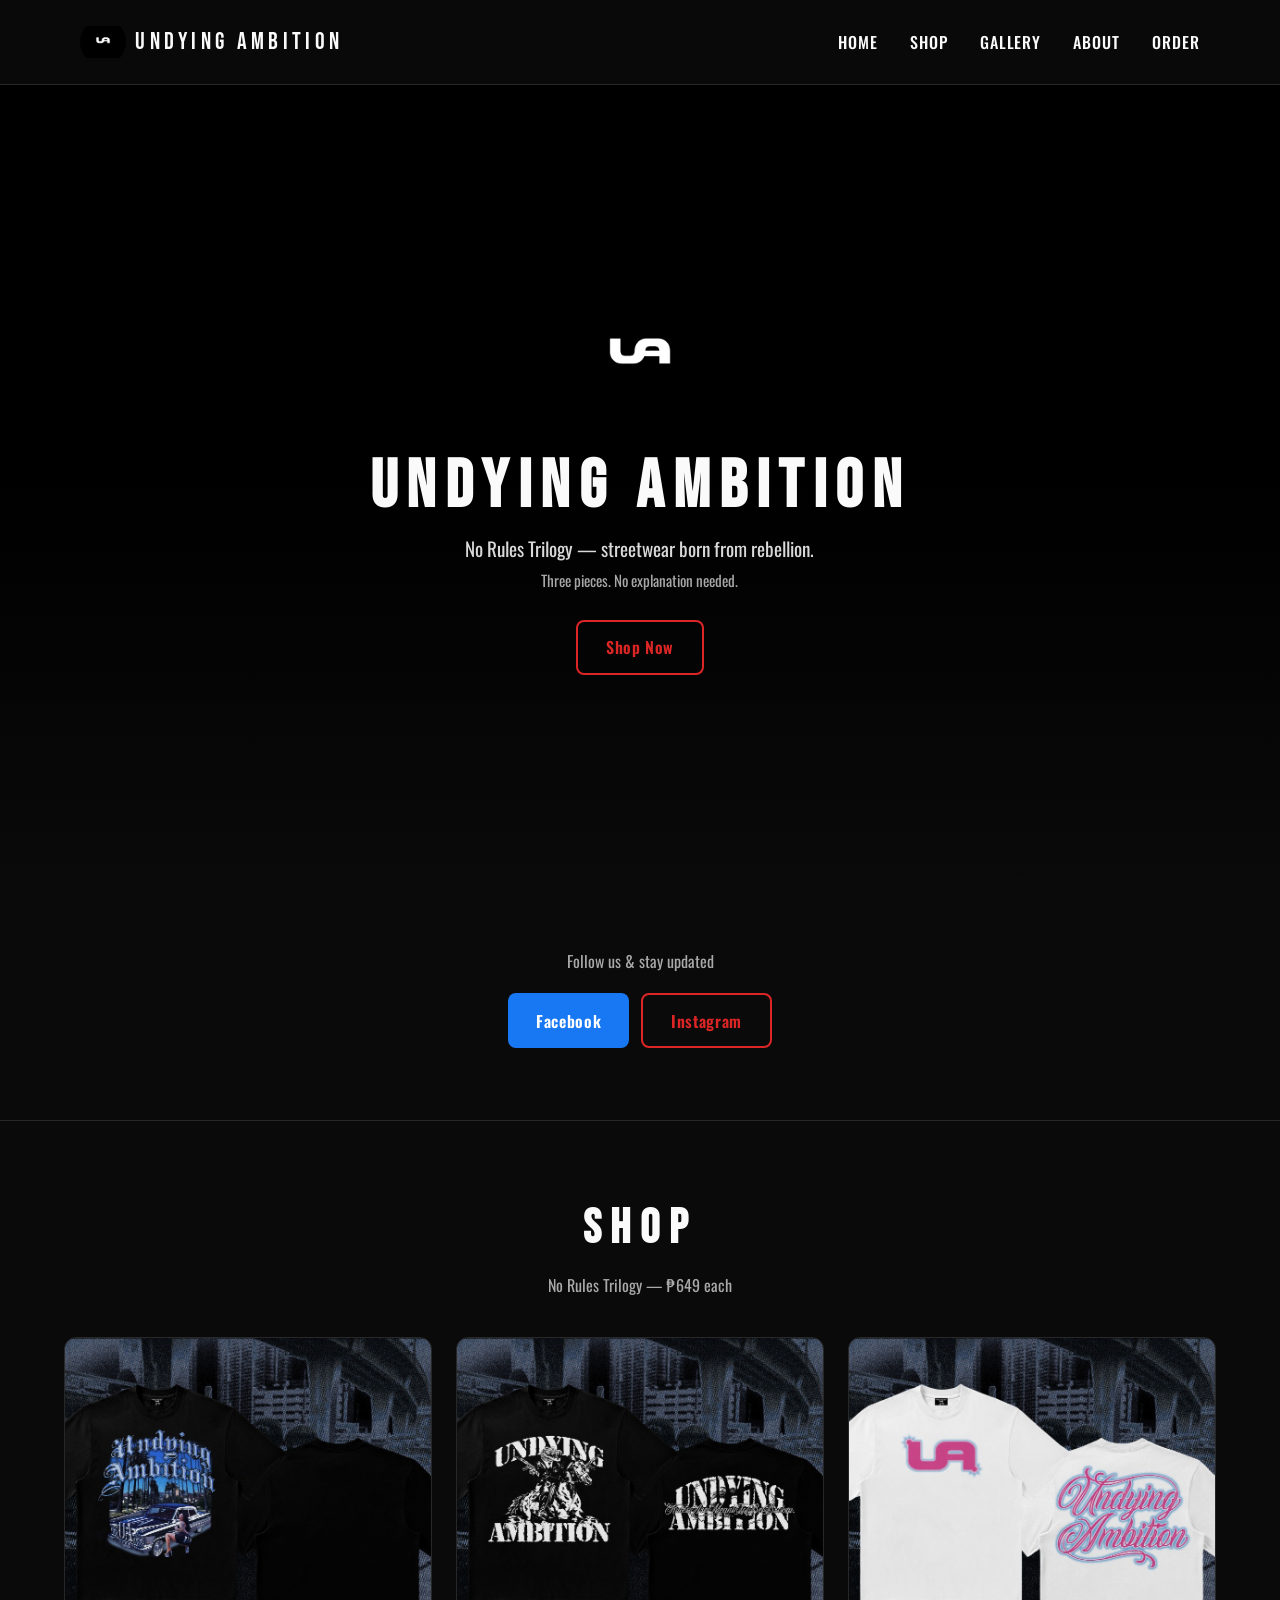
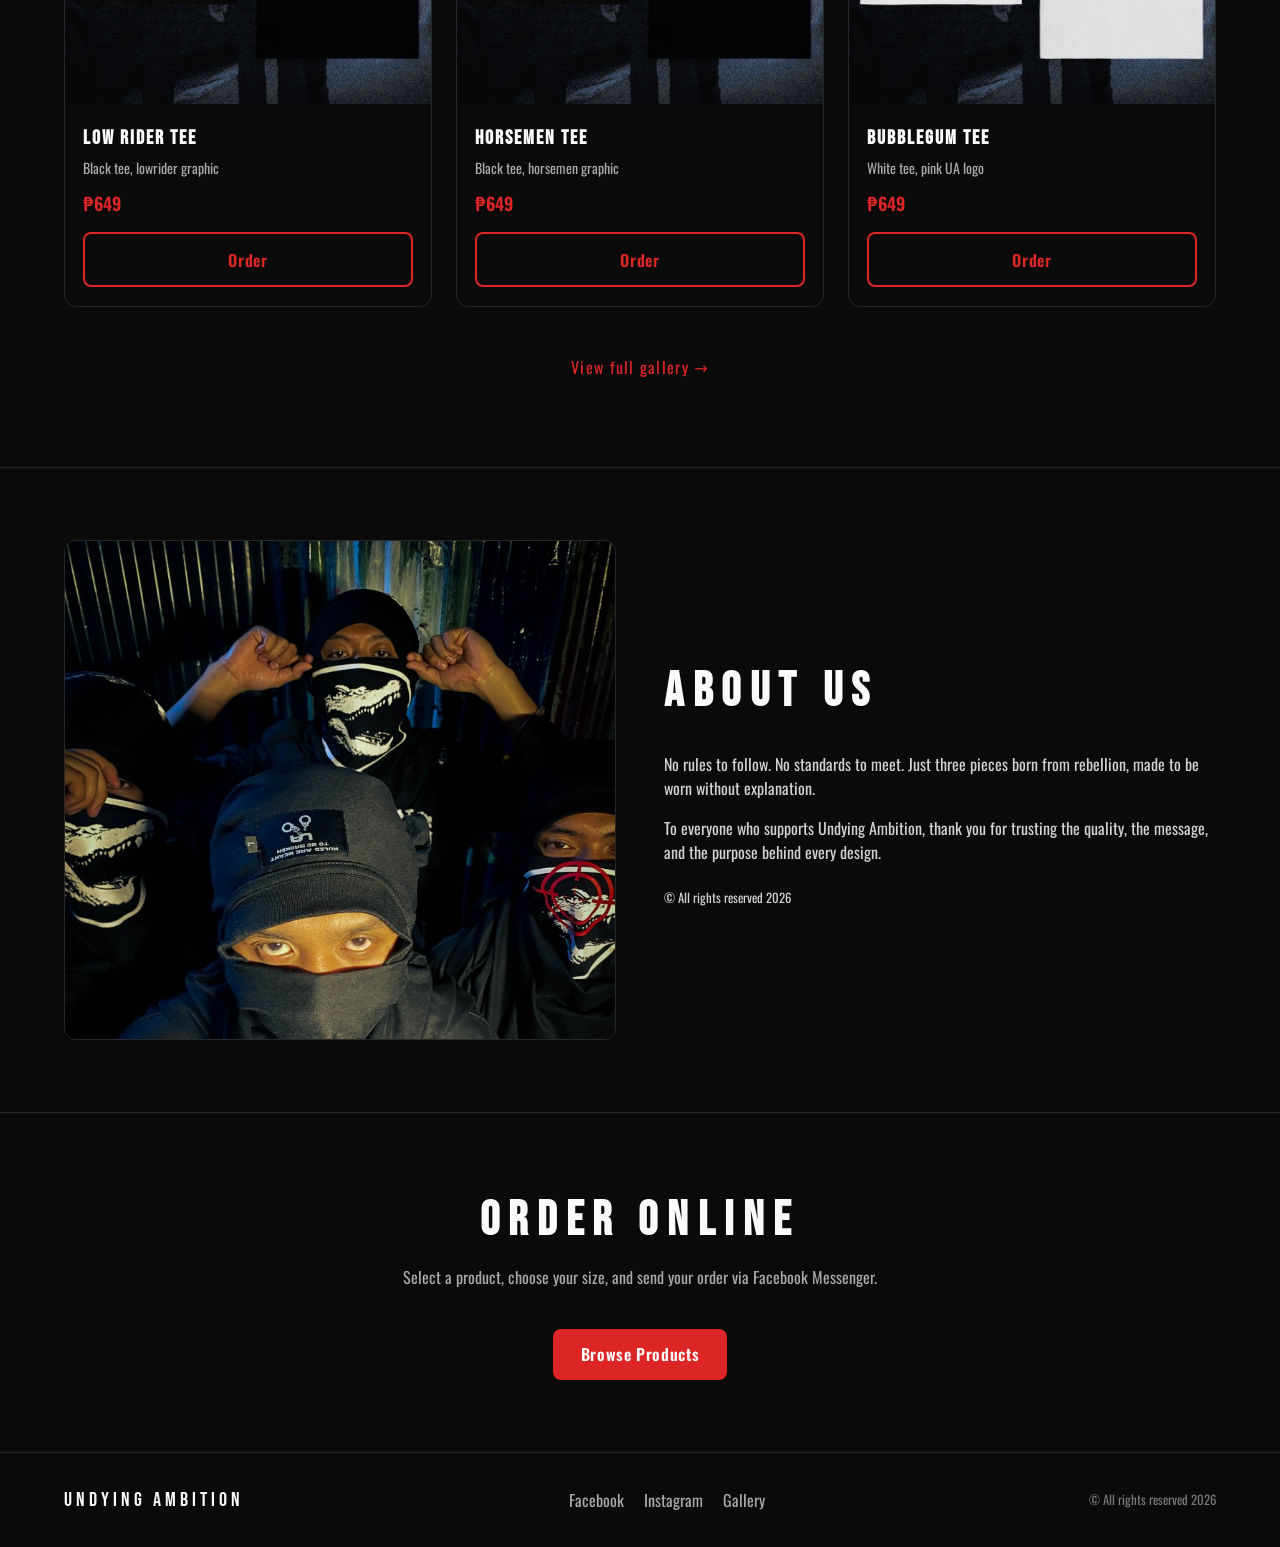
<file: index.html>
<!DOCTYPE html>
<html lang="en">
<head>
  <meta charset="UTF-8" />
  <meta name="viewport" content="width=device-width, initial-scale=1.0" />
  <title>Undying Ambition | Streetwear</title>
  <link rel="icon" href="assets/favicon.png" type="image/png" />
  <link rel="preconnect" href="https://fonts.googleapis.com" />
  <link rel="preconnect" href="https://fonts.gstatic.com" crossorigin />
  <link href="https://fonts.googleapis.com/css2?family=Bebas+Neue&family=Oswald:wght@400;500;600;700&display=swap" rel="stylesheet" />
  <link rel="stylesheet" href="style.css" />
</head>
<body>
  <header class="site-header" id="site-header">
    <nav class="nav" aria-label="Main">
      <a href="index.html#home" class="brand">
        <img src="assets/logo.png" alt="UA — Undying Ambition" class="brand__logo" width="40" height="40" />
        <span class="brand__name">
          <span class="brand__name-short">UA</span>
          <span class="brand__name-full">UNDYING AMBITION</span>
        </span>
      </a>
      <ul class="nav__links">
        <li><a href="index.html#home">Home</a></li>
        <li><a href="index.html#shop">Shop</a></li>
        <li><a href="gallery.html">Gallery</a></li>
        <li><a href="index.html#about">About</a></li>
        <li><a href="index.html#order">Order</a></li>
      </ul>
      <button type="button" id="menu-btn" class="menu-btn" aria-label="Open menu" aria-expanded="false">
        <svg width="24" height="24" fill="none" stroke="currentColor" viewBox="0 0 24 24" aria-hidden="true">
          <path stroke-linecap="round" stroke-linejoin="round" stroke-width="2" d="M4 6h16M4 12h16M4 18h16"/>
        </svg>
      </button>
    </nav>
    <div id="mobile-menu" class="mobile-menu">
      <ul>
        <li><a href="index.html#home">Home</a></li>
        <li><a href="index.html#shop">Shop</a></li>
        <li><a href="gallery.html">Gallery</a></li>
        <li><a href="index.html#about">About</a></li>
        <li><a href="index.html#order">Order</a></li>
      </ul>
    </div>
  </header>

  <main>
    <section id="home" class="hero">
      <video
        id="hero-video"
        class="hero__video"
        autoplay
        muted
        loop
        playsinline
        preload="auto"
        aria-hidden="true"
      >
        <source src="assets/202605152114.mp4" type="video/mp4" />
      </video>
      <div class="hero__overlay" aria-hidden="true"></div>
      <div class="hero__content">
        <img src="assets/logo.png" alt="UA Logo" class="hero__logo" width="200" height="200" />
        <h1 class="hero__title">UNDYING AMBITION</h1>
        <p class="hero__subtitle">No Rules Trilogy — streetwear born from rebellion.</p>
        <p class="hero__tagline">Three pieces. No explanation needed.</p>
        <a href="#shop" class="btn btn--outline">Shop Now</a>
      </div>
    </section>

    <section class="section" aria-label="Social links">
      <div class="container text-center">
        <p class="section__subtitle" style="margin-bottom: 1.25rem;">Follow us &amp; stay updated</p>
        <div class="social-row">
          <a data-social="facebook" href="#" target="_blank" rel="noopener noreferrer" class="btn btn--fb">Facebook</a>
          <a data-social="instagram" href="#" target="_blank" rel="noopener noreferrer" class="btn btn--outline">Instagram</a>
        </div>
      </div>
    </section>

    <section id="shop" class="section section--border">
      <div class="container">
        <h2 class="section__title">Shop</h2>
        <p class="section__subtitle">No Rules Trilogy — ₱649 each</p>
        <div class="product-grid">
          <article class="product-card">
            <div class="product-card__media">
              <img src="assets/low-rider-mockup.png" alt="Low Rider Tee mockup" width="600" height="600" loading="lazy" />
            </div>
            <div class="product-card__body">
              <h3 class="product-card__name">Low Rider Tee</h3>
              <p class="product-card__desc">Black tee, lowrider graphic</p>
              <p class="product-card__price">₱649</p>
              <button type="button" class="btn btn--outline btn--block" data-order-product="LOW RIDER TEE">Order</button>
            </div>
          </article>
          <article class="product-card">
            <div class="product-card__media">
              <img src="assets/horsemen-mockup.png" alt="Horsemen Tee mockup" width="600" height="600" loading="lazy" />
            </div>
            <div class="product-card__body">
              <h3 class="product-card__name">Horsemen Tee</h3>
              <p class="product-card__desc">Black tee, horsemen graphic</p>
              <p class="product-card__price">₱649</p>
              <button type="button" class="btn btn--outline btn--block" data-order-product="HORSEMEN TEE">Order</button>
            </div>
          </article>
          <article class="product-card">
            <div class="product-card__media">
              <img src="assets/bubblegum-mockup.png" alt="Bubblegum Tee mockup" width="600" height="600" loading="lazy" />
            </div>
            <div class="product-card__body">
              <h3 class="product-card__name">Bubblegum Tee</h3>
              <p class="product-card__desc">White tee, pink UA logo</p>
              <p class="product-card__price">₱649</p>
              <button type="button" class="btn btn--outline btn--block" data-order-product="BUBBLEGUM TEE">Order</button>
            </div>
          </article>
        </div>
        <p class="text-center">
          <a href="gallery.html" class="text-link">View full gallery →</a>
        </p>
      </div>
    </section>

    <section id="about" class="section section--border">
      <div class="container about-grid">
        <img src="assets/gallery-horsemen-group.png" alt="Undying Ambition community" width="800" height="600" loading="lazy" />
        <div>
          <h2 class="section__title" style="text-align: left; margin-bottom: 1.5rem;">About Us</h2>
          <p>No rules to follow. No standards to meet. Just three pieces born from rebellion, made to be worn without explanation.</p>
          <p>To everyone who supports Undying Ambition, thank you for trusting the quality, the message, and the purpose behind every design.</p>
          <p class="footer-copy" style="margin-top: 1.5rem;">© All rights reserved 2026</p>
        </div>
      </div>
    </section>

    <section id="order" class="section section--border">
      <div class="container text-center" style="max-width: 36rem;">
        <h2 class="section__title">Order Online</h2>
        <p class="section__subtitle">Select a product, choose your size, and send your order via Facebook Messenger.</p>
        <a href="#shop" class="btn btn--primary">Browse Products</a>
      </div>
    </section>
  </main>

  <footer class="site-footer">
    <div class="footer-inner">
      <span class="section__title" style="font-size: 1.25rem; margin: 0;">Undying Ambition</span>
      <div class="footer-links">
        <a data-social="facebook" href="#" target="_blank" rel="noopener noreferrer">Facebook</a>
        <a data-social="instagram" href="#" target="_blank" rel="noopener noreferrer">Instagram</a>
        <a href="gallery.html">Gallery</a>
      </div>
      <span class="footer-copy">© All rights reserved 2026</span>
    </div>
  </footer>

  <div id="order-modal" class="modal" aria-hidden="true" role="dialog" aria-labelledby="order-modal-title">
    <div class="modal__backdrop" id="modal-backdrop"></div>
    <div class="modal__panel">
      <h2 id="order-modal-title" class="modal__title">Place Order</h2>
      <p id="order-product-label" class="modal__product">Product</p>
      <div class="order-warning" role="note">
        <p class="order-warning__title">Please read before ordering</p>
        <p class="order-warning__text">
          Only place an order if you are <strong>serious about purchasing</strong>.
          Kindly <strong>double-check</strong> your size, quantity, full name, and delivery address before you submit.
        </p>
      </div>
      <p id="order-error" class="form-error" role="alert"></p>
      <div id="order-ios-instructions" class="order-ios-instructions" hidden>
        <p class="order-ios-instructions__title">iPhone: how to send your order</p>
        <ol class="order-ios-instructions__steps">
          <li>Fill in the form below and tap <strong>Place Order &amp; Open Facebook</strong>.</li>
          <li>Your order details will be <strong>copied</strong> and you will go to our <strong>Facebook Page</strong>.</li>
          <li>On the Page, tap <strong>Message</strong>.</li>
          <li>In the chat box, tap <strong>Paste</strong>, then tap <strong>Send</strong>.</li>
        </ol>
      </div>
      <form id="order-form" novalidate>
        <div class="form-group">
          <label for="order-size">Size</label>
          <select id="order-size" name="size" required>
            <option value="">Select size</option>
          </select>
        </div>
        <div class="form-group">
          <label for="order-quantity">Quantity</label>
          <input type="number" id="order-quantity" name="quantity" min="1" max="99" value="1" required />
        </div>
        <div class="form-group">
          <label for="order-name">Full Name</label>
          <input type="text" id="order-name" name="name" placeholder="Your full name" required autocomplete="name" />
        </div>
        <div class="form-group">
          <label for="order-address">Delivery Address</label>
          <textarea id="order-address" name="address" placeholder="Street, city, province, ZIP code" required rows="3"></textarea>
        </div>
        <div class="modal__actions">
          <button type="button" id="close-modal-btn" class="btn btn--ghost">Cancel</button>
          <button type="submit" class="btn btn--primary">Place Order</button>
        </div>
      </form>
    </div>
  </div>

  <script src="script.js"></script>
</body>
</html>
</file>
<file: style.css>
/* Undying Ambition — minimal ecommerce styles */

:root {
  --black: #0a0a0a;
  --red: #dc2626;
  --red-hover: #b91c1c;
  --white: #fafafa;
  --muted: rgba(255, 255, 255, 0.65);
  --border: rgba(255, 255, 255, 0.12);
  --radius: 12px;
  --radius-sm: 8px;
  --font-display: 'Bebas Neue', Impact, sans-serif;
  --font-body: 'Oswald', system-ui, sans-serif;
  --container: 72rem;
  --header-h: 5.25rem;
}

*,
*::before,
*::after {
  box-sizing: border-box;
}

html {
  scroll-behavior: smooth;
}

.visually-hidden {
  position: absolute;
  width: 1px;
  height: 1px;
  padding: 0;
  margin: -1px;
  overflow: hidden;
  clip: rect(0, 0, 0, 0);
  white-space: nowrap;
  border: 0;
}

html,
body {
  margin: 0;
  overflow-x: hidden;
}

body {
  font-family: var(--font-body);
  background: var(--black);
  color: var(--white);
  line-height: 1.5;
  -webkit-font-smoothing: antialiased;
}

img,
video {
  max-width: 100%;
  display: block;
}

a {
  color: inherit;
  text-decoration: none;
}

button,
input,
select,
textarea {
  font: inherit;
  color: inherit;
}

/* Header — sticky on scroll */
.site-header {
  position: sticky;
  top: 0;
  z-index: 100;
  background: rgba(10, 10, 10, 0.94);
  backdrop-filter: blur(12px);
  -webkit-backdrop-filter: blur(12px);
  border-bottom: 1px solid var(--border);
  transition: box-shadow 0.25s ease, background 0.25s ease;
}

.site-header.is-scrolled {
  box-shadow: 0 8px 32px rgba(0, 0, 0, 0.45);
  background: rgba(10, 10, 10, 0.98);
}

.nav {
  max-width: var(--container);
  margin: 0 auto;
  padding: 0 1rem;
  height: var(--header-h);
  display: flex;
  align-items: center;
  justify-content: space-between;
  gap: 1rem;
}

.brand {
  display: flex;
  align-items: center;
  gap: 0.6rem;
  min-width: 0;
}

.brand__logo {
  width: 2.85rem;
  height: 2.85rem;
  object-fit: contain;
  border-radius: 50%;
  flex-shrink: 0;
}

.brand__name {
  font-family: var(--font-display);
  font-size: 1.35rem;
  letter-spacing: 0.12em;
  white-space: nowrap;
  overflow: hidden;
  text-overflow: ellipsis;
}

.brand__name-full {
  display: none;
}

.nav__links {
  display: none;
  list-style: none;
  margin: 0;
  padding: 0;
  gap: 2rem;
}

.nav__links a {
  font-size: 1rem;
  font-weight: 500;
  letter-spacing: 0.06em;
  text-transform: uppercase;
  transition: color 0.2s;
}

.nav__links a:hover,
.nav__links a.is-active {
  color: var(--red);
}

.menu-btn {
  display: flex;
  padding: 0.5rem;
  background: none;
  border: none;
  cursor: pointer;
  color: var(--white);
}

.mobile-menu {
  display: none;
  border-top: 1px solid var(--border);
  background: var(--black);
}

.mobile-menu.is-open {
  display: block;
}

.mobile-menu ul {
  list-style: none;
  margin: 0;
  padding: 1rem;
}

.mobile-menu li + li {
  margin-top: 0.25rem;
}

.mobile-menu a {
  display: block;
  padding: 0.65rem 0;
}

.mobile-menu a.is-active {
  color: var(--red);
}

@media (min-width: 768px) {
  .brand__name-short {
    display: none;
  }

  .brand__name-full {
    display: inline;
  }

  .brand__name {
    font-size: 1.5rem;
    letter-spacing: 0.18em;
  }

  .nav__links {
    display: flex;
  }

  .menu-btn {
    display: none;
  }
}

/* Hero */
.hero {
  position: relative;
  min-height: min(88vh, 900px);
  display: flex;
  align-items: center;
  justify-content: center;
  overflow: hidden;
  background: #000;
}

.hero__video {
  position: absolute;
  inset: 0;
  width: 100%;
  height: 100%;
  object-fit: cover;
  z-index: 0;
}

.hero__video.is-hidden {
  display: none;
}

.hero__overlay {
  position: absolute;
  inset: 0;
  z-index: 1;
  background: linear-gradient(
    to bottom,
    rgba(0, 0, 0, 0.55) 0%,
    rgba(0, 0, 0, 0.72) 50%,
    rgba(10, 10, 10, 0.95) 100%
  );
}

.hero__content {
  position: relative;
  z-index: 2;
  text-align: center;
  padding: 2rem 1.25rem;
  max-width: 40rem;
  opacity: 0;
  animation: heroFadeIn 1.1s ease forwards 0.15s;
}

@keyframes heroFadeIn {
  from {
    opacity: 0;
    transform: translateY(18px);
  }
  to {
    opacity: 1;
    transform: translateY(0);
  }
}

.hero__logo {
  width: auto;
  height: clamp(5rem, 18vw, 9rem);
  max-width: min(100%, 16rem);
  margin: 0 auto 1.25rem;
  object-fit: contain;
  border-radius: var(--radius-sm);
}

.hero__title {
  font-family: var(--font-display);
  font-size: clamp(2rem, 8vw, 4.25rem);
  letter-spacing: 0.14em;
  margin: 0 0 0.75rem;
  line-height: 1.05;
}

.hero__subtitle {
  font-size: clamp(1rem, 3.5vw, 1.2rem);
  color: rgba(255, 255, 255, 0.85);
  margin: 0 0 0.35rem;
}

.hero__tagline {
  font-size: 0.95rem;
  color: var(--muted);
  margin: 0 0 1.75rem;
}

/* Buttons */
.btn {
  display: inline-flex;
  align-items: center;
  justify-content: center;
  gap: 0.5rem;
  padding: 0.85rem 1.75rem;
  border-radius: var(--radius-sm);
  font-weight: 600;
  letter-spacing: 0.04em;
  cursor: pointer;
  border: none;
  transition: background 0.2s, color 0.2s, border-color 0.2s, transform 0.15s;
}

.btn:hover {
  transform: translateY(-1px);
}

.btn--outline {
  background: transparent;
  border: 2px solid var(--red);
  color: var(--red);
}

.btn--outline:hover {
  background: var(--red);
  color: var(--white);
}

.btn--primary {
  background: var(--red);
  color: var(--white);
}

.btn--primary:hover {
  background: var(--red-hover);
}

.btn--block {
  width: 100%;
}

.btn--fb {
  background: #1877f2;
  color: #fff;
}

.btn--fb:hover {
  background: #166fe0;
}

/* Sections */
.section {
  padding: 4.5rem 1rem;
}

.section--border {
  border-top: 1px solid var(--border);
}

.container {
  max-width: var(--container);
  margin: 0 auto;
}

.section__title {
  font-family: var(--font-display);
  font-size: clamp(2rem, 5vw, 3rem);
  letter-spacing: 0.2em;
  text-align: center;
  margin: 0 0 0.5rem;
}

.section__subtitle {
  text-align: center;
  color: var(--muted);
  margin: 0 0 2.5rem;
}

/* Social */
.social-row {
  display: flex;
  flex-direction: column;
  align-items: stretch;
  gap: 0.75rem;
  max-width: 22rem;
  margin: 0 auto;
}

@media (min-width: 480px) {
  .social-row {
    flex-direction: row;
    justify-content: center;
    max-width: none;
  }

  .social-row .btn {
    width: auto;
  }
}

/* Product grid */
.product-grid {
  display: grid;
  grid-template-columns: 1fr;
  gap: 1.5rem;
}

@media (min-width: 640px) {
  .product-grid {
    grid-template-columns: repeat(2, 1fr);
  }
}

@media (min-width: 1024px) {
  .product-grid {
    grid-template-columns: repeat(3, 1fr);
  }
}

.product-card {
  border: 1px solid var(--border);
  border-radius: var(--radius);
  overflow: hidden;
  transition: border-color 0.25s, box-shadow 0.25s;
}

.product-card:hover {
  border-color: rgba(220, 38, 38, 0.45);
  box-shadow: 0 8px 32px rgba(0, 0, 0, 0.4);
}

.product-card__media {
  aspect-ratio: 1;
  overflow: hidden;
  background: rgba(255, 255, 255, 0.04);
}

.product-card__media img {
  width: 100%;
  height: 100%;
  object-fit: cover;
  transition: transform 0.45s ease;
}

.product-card:hover .product-card__media img {
  transform: scale(1.04);
}

.product-card__body {
  padding: 1.15rem;
}

.product-card__name {
  font-family: var(--font-display);
  font-size: 1.25rem;
  letter-spacing: 0.1em;
  margin: 0 0 0.25rem;
}

.product-card__desc {
  font-size: 0.875rem;
  color: var(--muted);
  margin: 0 0 0.75rem;
}

.product-card__price {
  color: var(--red);
  font-weight: 600;
  font-size: 1.1rem;
  margin: 0 0 1rem;
}

.text-link {
  display: inline-block;
  margin-top: 2rem;
  color: var(--red);
  letter-spacing: 0.08em;
  transition: opacity 0.2s;
}

.text-link:hover {
  opacity: 0.85;
  text-decoration: underline;
}

.text-center {
  text-align: center;
}

/* About */
.about-grid {
  display: grid;
  gap: 2rem;
  align-items: center;
}

@media (min-width: 992px) {
  .about-grid {
    grid-template-columns: 1fr 1fr;
    gap: 3rem;
  }
}

.about-grid img {
  width: 100%;
  border-radius: var(--radius);
  border: 1px solid var(--border);
  max-height: 500px;
  object-fit: cover;
  object-position: top;
}

.about-grid p {
  color: rgba(255, 255, 255, 0.82);
  margin: 0 0 1rem;
}

/* Footer */
.site-footer {
  padding: 2rem 1rem;
  border-top: 1px solid var(--border);
}

.footer-inner {
  max-width: var(--container);
  margin: 0 auto;
  display: flex;
  flex-direction: column;
  align-items: center;
  gap: 1rem;
  text-align: center;
}

.footer-links {
  display: flex;
  flex-wrap: wrap;
  justify-content: center;
  gap: 1.25rem;
}

.footer-links a {
  color: var(--muted);
  transition: color 0.2s;
}

.footer-links a:hover {
  color: var(--red);
}

.footer-copy {
  font-size: 0.8rem;
  color: rgba(255, 255, 255, 0.45);
}

@media (min-width: 768px) {
  .footer-inner {
    flex-direction: row;
    justify-content: space-between;
    text-align: left;
  }
}

/* Modal */
.modal {
  position: fixed;
  inset: 0;
  z-index: 200;
  display: none;
  align-items: center;
  justify-content: center;
  padding: 1rem;
}

.modal.is-open {
  display: flex;
}

.modal__backdrop {
  position: absolute;
  inset: 0;
  background: rgba(0, 0, 0, 0.82);
}

.modal__panel {
  position: relative;
  width: 100%;
  max-width: 26rem;
  max-height: 90vh;
  overflow-y: auto;
  background: var(--black);
  border: 1px solid var(--border);
  border-radius: var(--radius);
  padding: 1.5rem;
  box-shadow: 0 24px 64px rgba(0, 0, 0, 0.55);
  animation: modalIn 0.25s ease;
}

@keyframes modalIn {
  from {
    opacity: 0;
    transform: scale(0.96) translateY(8px);
  }
  to {
    opacity: 1;
    transform: scale(1) translateY(0);
  }
}

.modal__title {
  font-family: var(--font-display);
  font-size: 1.5rem;
  letter-spacing: 0.12em;
  margin: 0 0 0.25rem;
}

.modal__product {
  color: var(--red);
  font-weight: 600;
  margin: 0 0 1.25rem;
  font-size: 0.95rem;
}

.form-group {
  margin-bottom: 1rem;
}

.form-group label {
  display: block;
  font-size: 0.8rem;
  text-transform: uppercase;
  letter-spacing: 0.08em;
  color: var(--muted);
  margin-bottom: 0.4rem;
}

.form-group input,
.form-group select,
.form-group textarea {
  width: 100%;
  padding: 0.75rem 0.9rem;
  background: rgba(255, 255, 255, 0.06);
  border: 1px solid var(--border);
  border-radius: var(--radius-sm);
  transition: border-color 0.2s, box-shadow 0.2s;
}

.form-group select {
  color: var(--white);
  background-color: #161616;
  cursor: pointer;
  appearance: none;
  -webkit-appearance: none;
  padding-right: 2.5rem;
  background-image: url("data:image/svg+xml,%3Csvg xmlns='http://www.w3.org/2000/svg' width='16' height='16' fill='none' stroke='%23fafafa' stroke-width='2' viewBox='0 0 24 24'%3E%3Cpath stroke-linecap='round' stroke-linejoin='round' d='M6 9l6 6 6-6'/%3E%3C/svg%3E");
  background-repeat: no-repeat;
  background-position: right 0.85rem center;
  background-size: 1rem;
}

.form-group select option {
  color: #0a0a0a;
  background-color: #f5f5f5;
  padding: 0.5rem;
}

.form-group select option:checked {
  background-color: #dc2626;
  color: #ffffff;
}

.form-group select:invalid,
.form-group select option[value=""] {
  color: rgba(255, 255, 255, 0.55);
}

.form-group select:has(option[value=""]:checked) {
  color: rgba(255, 255, 255, 0.55);
}

.form-group select option[value=""] {
  color: #666666;
}

.form-group input:focus,
.form-group select:focus,
.form-group textarea:focus {
  outline: none;
  border-color: var(--red);
  box-shadow: 0 0 0 3px rgba(220, 38, 38, 0.2);
}

.form-group textarea {
  min-height: 5rem;
  resize: vertical;
}

.form-error {
  display: none;
  color: #f87171;
  font-size: 0.85rem;
  margin: 0 0 1rem;
  padding: 0.65rem 0.75rem;
  background: rgba(248, 113, 113, 0.1);
  border-radius: var(--radius-sm);
  border: 1px solid rgba(248, 113, 113, 0.25);
}

.form-error.is-visible {
  display: block;
}

.form-error.is-success {
  color: #86efac;
  background: rgba(134, 239, 172, 0.12);
  border-color: rgba(134, 239, 172, 0.35);
}

.order-warning {
  margin: 0 0 1.25rem;
  padding: 0.85rem 1rem;
  background: rgba(251, 191, 36, 0.1);
  border: 1px solid rgba(251, 191, 36, 0.35);
  border-radius: var(--radius-sm);
}

.order-warning__title {
  margin: 0 0 0.5rem;
  font-family: var(--font-display);
  font-size: 0.9rem;
  letter-spacing: 0.04em;
  text-transform: uppercase;
  color: #fbbf24;
}

.order-warning__text {
  margin: 0;
  font-size: 0.88rem;
  line-height: 1.5;
  color: var(--muted);
}

.order-warning__text strong {
  color: var(--text);
  font-weight: 600;
}

.order-ios-instructions {
  margin: 0 0 1.25rem;
  padding: 0.85rem 1rem;
  background: rgba(134, 239, 172, 0.08);
  border: 1px solid rgba(134, 239, 172, 0.28);
  border-radius: var(--radius-sm);
}

.order-ios-instructions__title {
  margin: 0 0 0.65rem;
  font-family: var(--font-display);
  font-size: 0.95rem;
  letter-spacing: 0.04em;
  text-transform: uppercase;
  color: #86efac;
}

.order-ios-instructions__steps {
  margin: 0;
  padding-left: 1.15rem;
  font-size: 0.88rem;
  line-height: 1.5;
  color: var(--muted);
}

.order-ios-instructions__steps li + li {
  margin-top: 0.35rem;
}

.order-ios-instructions__steps strong {
  color: var(--text);
  font-weight: 600;
}

.modal__actions {
  display: flex;
  flex-direction: column-reverse;
  gap: 0.65rem;
  margin-top: 0.5rem;
}

@media (min-width: 480px) {
  .modal__actions {
    flex-direction: row;
  }

  .modal__actions .btn--ghost {
    flex: 0 0 auto;
  }

  .modal__actions .btn--primary {
    flex: 1;
  }
}

.btn--ghost {
  background: transparent;
  border: 1px solid var(--border);
  color: var(--white);
}

.btn--ghost:hover {
  background: rgba(255, 255, 255, 0.06);
}

/* Gallery page */
.gallery-hero {
  padding: 2.5rem 1rem 2rem;
  border-bottom: 1px solid var(--border);
  text-align: center;
}

.gallery-hero .section__title {
  margin-bottom: 0.5rem;
}

.gallery-page {
  padding: 2.5rem 1rem 3rem;
}

.gallery-block {
  margin-bottom: 3rem;
}

.gallery-block__head {
  display: flex;
  flex-wrap: wrap;
  align-items: baseline;
  justify-content: space-between;
  gap: 0.5rem 1rem;
  margin-bottom: 1.25rem;
  padding-bottom: 0.75rem;
  border-bottom: 1px solid var(--border);
}

.gallery-block__title {
  font-family: var(--font-display);
  font-size: 1.65rem;
  letter-spacing: 0.14em;
  margin: 0;
}

.gallery-block__title--accent {
  color: var(--red);
}

.gallery-block__price {
  margin: 0;
  font-size: 0.9rem;
  color: var(--muted);
  letter-spacing: 0.05em;
}

.gallery-grid {
  display: grid;
  grid-template-columns: repeat(2, 1fr);
  gap: 0.75rem;
}

@media (min-width: 640px) {
  .gallery-grid {
    grid-template-columns: repeat(3, 1fr);
    gap: 0.85rem;
  }
}

@media (min-width: 1024px) {
  .gallery-grid {
    grid-template-columns: repeat(4, 1fr);
  }

  .gallery-grid--wide {
    grid-template-columns: repeat(3, 1fr);
  }
}

.gallery-item {
  display: block;
  width: 100%;
  border: 1px solid var(--border);
  border-radius: var(--radius-sm);
  overflow: hidden;
  padding: 0;
  background: rgba(255, 255, 255, 0.03);
  cursor: zoom-in;
  transition: border-color 0.2s, transform 0.2s, box-shadow 0.2s;
  aspect-ratio: 3 / 4;
  max-height: 220px;
}

.gallery-item:hover {
  border-color: rgba(220, 38, 38, 0.45);
  transform: translateY(-3px);
  box-shadow: 0 10px 24px rgba(0, 0, 0, 0.35);
}

.gallery-item img {
  width: 100%;
  height: 100%;
  object-fit: cover;
  pointer-events: none;
}

.gallery-item--landscape {
  aspect-ratio: 4 / 3;
  max-height: 200px;
}

.gallery-item--poster {
  aspect-ratio: 2 / 3;
  max-height: 280px;
}

@media (min-width: 640px) {
  .gallery-item {
    max-height: 200px;
  }

  .gallery-item--poster {
    max-height: 260px;
  }
}

.gallery-size-guide {
  max-width: 28rem;
  margin: 0 auto;
}

.gallery-size-guide .gallery-item {
  max-height: none;
  aspect-ratio: auto;
}

.gallery-size-guide .gallery-item img {
  height: auto;
  max-height: 420px;
  object-fit: contain;
}

.nav__links a.is-active {
  color: var(--red);
}

#lightbox {
  display: none;
  position: fixed;
  inset: 0;
  z-index: 300;
  align-items: center;
  justify-content: center;
  background: rgba(0, 0, 0, 0.95);
  padding: 1rem;
}

#lightbox.open {
  display: flex;
}

#lightbox img {
  max-height: 85vh;
  max-width: 100%;
  object-fit: contain;
  margin: 0 auto;
}

#lightbox-caption {
  position: absolute;
  bottom: 1.5rem;
  left: 0;
  right: 0;
  text-align: center;
  color: var(--muted);
  font-size: 0.9rem;
  padding: 0 1rem;
}

#lightbox-close {
  position: absolute;
  top: 1rem;
  right: 1rem;
  background: none;
  border: none;
  color: var(--white);
  font-size: 2rem;
  line-height: 1;
  cursor: pointer;
  opacity: 0.8;
}

#lightbox-close:hover {
  opacity: 1;
}
</file>
